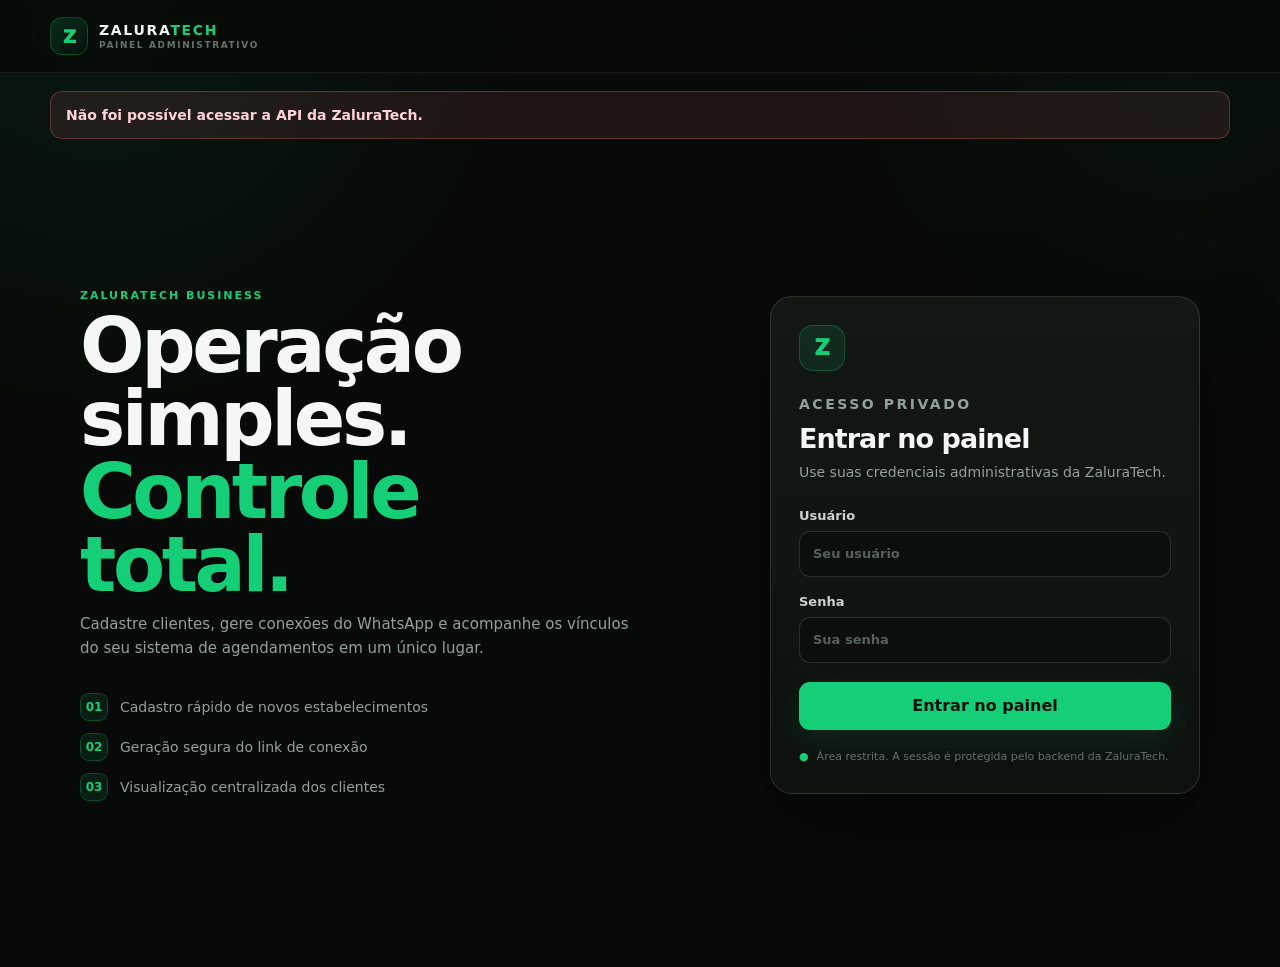
<file: docs/frontend/painel-zalura.html>
<!doctype html>
<html lang="pt-BR">
<head>
  <meta charset="utf-8">
  <meta name="viewport" content="width=device-width, initial-scale=1">
  <meta name="robots" content="noindex,nofollow">
  <meta name="theme-color" content="#070a08">
  <title>Painel Administrativo · ZaluraTech</title>
  <style>
    :root{--bg:#070a08;--surface:#0d120f;--surface2:#121915;--surface3:#17201b;--border:rgba(255,255,255,.075);--border2:rgba(255,255,255,.12);--text:#f4f7f5;--muted:#93a198;--muted2:#66736b;--green:#15ce78;--greenSoft:rgba(21,206,120,.10);--greenBorder:rgba(21,206,120,.25);--danger:#ff727e;--dangerSoft:rgba(255,114,126,.10);--warning:#f4c65d;--warningSoft:rgba(244,198,93,.10);--max:1180px;--radius:18px}
    *{box-sizing:border-box}html{color-scheme:dark;scroll-behavior:smooth}body{margin:0;min-height:100vh;color:var(--text);background:radial-gradient(circle at 8% 0%,rgba(21,206,120,.075),transparent 28%),radial-gradient(circle at 92% 4%,rgba(21,206,120,.04),transparent 24%),var(--bg);font-family:Inter,ui-sans-serif,system-ui,-apple-system,BlinkMacSystemFont,"Segoe UI",sans-serif;-webkit-font-smoothing:antialiased}button,input,select{font:inherit}button{border:0}[hidden]{display:none!important}
    .topbar{position:sticky;top:0;z-index:30;border-bottom:1px solid var(--border);background:rgba(7,10,8,.82);backdrop-filter:blur(18px)}.topbar-inner{width:min(var(--max),calc(100% - 40px));min-height:72px;margin:0 auto;display:flex;align-items:center;justify-content:space-between;gap:20px}.brand{display:inline-flex;align-items:center;gap:11px;color:var(--text);text-decoration:none;user-select:none}.brand-mark{width:38px;height:38px;border-radius:12px;display:grid;place-items:center;border:1px solid var(--greenBorder);background:linear-gradient(145deg,rgba(21,206,120,.18),rgba(21,206,120,.025));color:var(--green);font-weight:950;font-size:18px;letter-spacing:-1px}.brand-copy{display:flex;flex-direction:column;gap:4px;line-height:1}.brand-name{font-size:14px;font-weight:900;letter-spacing:.12em}.brand-name span{color:var(--green)}.brand-subtitle{color:var(--muted2);font-size:9px;font-weight:800;letter-spacing:.18em;text-transform:uppercase}.toolbar{display:flex;align-items:center;gap:10px}.user-pill{min-height:36px;padding:0 13px;display:inline-flex;align-items:center;gap:8px;border:1px solid var(--border);border-radius:999px;background:rgba(255,255,255,.025);color:var(--muted);font-size:13px;font-weight:750}.user-pill:before{content:"";width:7px;height:7px;border-radius:50%;background:var(--green);box-shadow:0 0 0 4px rgba(21,206,120,.10)}
    .btn{min-height:42px;padding:0 16px;border-radius:11px;display:inline-flex;align-items:center;justify-content:center;gap:8px;cursor:pointer;font-weight:850;transition:.18s ease}.btn-primary{background:var(--green);color:#031008;box-shadow:0 10px 30px rgba(21,206,120,.11)}.btn-primary:hover:not(:disabled){background:#1adc83;transform:translateY(-1px)}.btn-danger{border:1px solid rgba(255,114,126,.4);color:var(--danger);background:var(--dangerSoft)}.btn-secondary{border:1px solid var(--border2);color:var(--text);background:rgba(255,255,255,.035)}.btn-secondary:hover:not(:disabled){background:rgba(255,255,255,.06);border-color:rgba(255,255,255,.18)}.btn-danger{border:1px solid rgba(255,114,126,.38);color:#ffd5d9;background:var(--dangerSoft)}.btn-danger:hover:not(:disabled){background:rgba(255,114,126,.16);border-color:rgba(255,114,126,.55)}button:disabled{opacity:.5;cursor:wait}button:focus-visible,input:focus-visible,a:focus-visible{outline:2px solid var(--green);outline-offset:3px}
    .notice{width:min(var(--max),calc(100% - 40px));margin:18px auto 0;padding:13px 15px;min-height:48px;display:flex;align-items:center;border:1px solid var(--greenBorder);border-radius:12px;color:#c8f8df;background:var(--greenSoft);font-size:14px;font-weight:700}.notice.error{border-color:rgba(255,114,126,.28);background:var(--dangerSoft);color:#ffd3d7}
    .main{width:min(var(--max),calc(100% - 40px));margin:0 auto;padding:42px 0 72px}.eyebrow{margin:0 0 8px;color:var(--green);font-size:11px;font-weight:900;letter-spacing:.18em;text-transform:uppercase}h1,h2,h3,p{margin-top:0}h1{margin-bottom:10px;font-size:clamp(34px,4vw,52px);line-height:1.02;letter-spacing:-.045em}h2{margin-bottom:7px;font-size:20px;letter-spacing:-.02em}.lead{margin-bottom:0;color:var(--muted);font-size:15px;line-height:1.65}.page-head{margin-bottom:28px;display:flex;align-items:flex-end;justify-content:space-between;gap:28px}.page-actions{display:flex;gap:10px;flex-wrap:wrap}
    .stats{display:grid;grid-template-columns:repeat(3,minmax(0,1fr));gap:14px;margin-bottom:20px}.stat{min-height:116px;padding:20px;border:1px solid var(--border);border-radius:16px;background:linear-gradient(180deg,rgba(255,255,255,.025),transparent),var(--surface)}.stat-label{color:var(--muted);font-size:11px;font-weight:850;letter-spacing:.06em;text-transform:uppercase}.stat-value{margin-top:10px;font-size:31px;font-weight:950;letter-spacing:-.045em}.stat-value.green{color:var(--green)}.stat-value.warning{color:var(--warning)}
    .card{border:1px solid var(--border);border-radius:var(--radius);background:linear-gradient(180deg,rgba(255,255,255,.018),transparent 40%),var(--surface);box-shadow:0 16px 50px rgba(0,0,0,.11)}.card+.card{margin-top:18px}.card-head{padding:22px 24px;display:flex;align-items:center;justify-content:space-between;gap:16px;border-bottom:1px solid var(--border)}.card-head p{margin:3px 0 0;color:var(--muted);font-size:13px}.card-body{padding:24px}.link-card{margin-bottom:18px;border-color:var(--greenBorder);background:radial-gradient(circle at 100% 0%,rgba(21,206,120,.07),transparent 34%),var(--surface)}.link-row{display:grid;grid-template-columns:minmax(0,1fr) auto;gap:10px;margin-top:16px}
    label{display:block;color:#cbd4cf;font-size:13px;font-weight:750}input{width:100%;min-height:46px;margin-top:8px;padding:0 13px;border:1px solid var(--border2);border-radius:11px;background:#0a0f0c;color:var(--text);outline:none;transition:.18s ease}input::placeholder{color:#566159}input:focus{border-color:rgba(21,206,120,.58);box-shadow:0 0 0 4px rgba(21,206,120,.08);background:#0c120e}input[readonly]{color:#c9f4dc;background:rgba(21,206,120,.045);border-color:var(--greenBorder)}.form-grid{display:grid;grid-template-columns:repeat(2,minmax(0,1fr));gap:18px}.form-grid+.form-grid,.form-grid+label,label+.form-grid{margin-top:18px}.hint{display:block;margin:9px 0 0;color:var(--muted2);font-size:12px;line-height:1.55}.form-actions{margin-top:24px;display:flex;justify-content:flex-end;gap:10px}
    .table-wrap{overflow:auto}table{width:100%;min-width:830px;border-collapse:collapse;text-align:left}th,td{padding:17px 20px;border-bottom:1px solid var(--border);vertical-align:middle}th{color:var(--muted2);font-size:10px;font-weight:900;letter-spacing:.10em;text-transform:uppercase;white-space:nowrap}td{color:#d8dfdb;font-size:14px}tbody tr{transition:background .15s ease}tbody tr:hover{background:rgba(255,255,255,.018)}tbody tr:last-child td{border-bottom:0}.client-main{display:flex;align-items:center;gap:11px;min-width:190px}.client-avatar{width:34px;height:34px;flex:0 0 34px;display:grid;place-items:center;border-radius:10px;border:1px solid var(--border2);background:var(--surface3);color:var(--green);font-size:12px;font-weight:950}.client-name{color:var(--text);font-weight:820}.client-id{margin-top:3px;color:var(--muted2);font-size:11px;font-weight:700}.badge{display:inline-flex;align-items:center;gap:7px;min-height:29px;padding:0 10px;border-radius:999px;border:1px solid var(--border);font-size:11px;font-weight:850;white-space:nowrap}.badge:before{content:"";width:6px;height:6px;border-radius:50%}.badge-ok{color:#aff2cf;background:var(--greenSoft);border-color:var(--greenBorder)}.badge-ok:before{background:var(--green)}.badge-pending{color:#f5d98a;background:var(--warningSoft);border-color:rgba(244,198,93,.2)}.badge-pending:before{background:var(--warning)}.empty{padding:50px 24px;text-align:center;color:var(--muted)}.footer-note{padding:16px 20px;border-top:1px solid var(--border);color:var(--muted2);font-size:11px;line-height:1.55}
    .login-shell{min-height:calc(100vh - 72px);width:min(1120px,calc(100% - 40px));margin:0 auto;display:grid;grid-template-columns:1.08fr .92fr;gap:54px;align-items:center;padding:54px 0 70px}.login-copy{max-width:560px}.login-copy h1{font-size:clamp(45px,6vw,76px);line-height:.96;max-width:650px}.login-copy h1 span{color:var(--green)}.login-points{margin-top:32px;display:grid;gap:12px}.login-point{display:flex;align-items:center;gap:12px;color:var(--muted);font-size:14px}.login-point i{width:28px;height:28px;flex:0 0 28px;display:grid;place-items:center;border:1px solid var(--greenBorder);border-radius:9px;background:var(--greenSoft);color:var(--green);font-style:normal;font-size:12px;font-weight:900}.login-card{width:100%;max-width:430px;justify-self:end;padding:28px;border:1px solid var(--border2);border-radius:22px;background:linear-gradient(180deg,rgba(255,255,255,.025),transparent),var(--surface);box-shadow:0 30px 90px rgba(0,0,0,.28)}.login-card .brand-mini{width:46px;height:46px;margin-bottom:22px;display:grid;place-items:center;border-radius:14px;background:var(--greenSoft);border:1px solid var(--greenBorder);color:var(--green);font-weight:950;font-size:21px}.login-card h2{font-size:27px;letter-spacing:-.035em}.login-card>p{color:var(--muted);line-height:1.6;font-size:14px}.login-card form{margin-top:24px;display:grid;gap:17px}.login-card .btn{width:100%;margin-top:2px;min-height:48px}.security-note{margin:18px 0 0!important;color:var(--muted2)!important;font-size:11px!important;display:flex;gap:8px;align-items:flex-start}.security-note span{color:var(--green);font-weight:900}
    @media(max-width:900px){.login-shell{grid-template-columns:1fr;gap:32px;max-width:600px}.login-card{max-width:none;justify-self:stretch}.login-points{display:none}}@media(max-width:720px){.topbar-inner,.main,.notice{width:min(100% - 24px,var(--max))}.topbar-inner{min-height:64px}.brand-subtitle{display:none}.brand-mark{width:34px;height:34px}.user-pill{max-width:120px;overflow:hidden;text-overflow:ellipsis;white-space:nowrap}.main{padding-top:28px}.page-head{align-items:flex-start;flex-direction:column;gap:18px}.page-actions,.page-actions .btn{width:100%}.stats{grid-template-columns:1fr}.stat{min-height:96px}.card-head{align-items:flex-start;flex-direction:column}.form-grid{grid-template-columns:1fr;gap:16px}.form-grid+.form-grid,.form-grid+label,label+.form-grid{margin-top:16px}.form-actions{flex-direction:column-reverse}.form-actions .btn{width:100%}.link-row{grid-template-columns:1fr}.link-row .btn{width:100%}.login-shell{width:min(100% - 24px,600px);min-height:calc(100vh - 64px);padding:36px 0 50px}.login-copy h1{font-size:clamp(40px,13vw,58px)}.login-card{padding:22px}h1{font-size:36px}}@media(max-width:520px){.brand-copy{display:none}.toolbar{gap:7px}.user-pill{max-width:100px;padding:0 10px}#logout{padding:0 12px}.card-body{padding:18px}.card-head{padding:18px}}
  
    .config-days{display:grid;gap:12px}.config-day{padding:16px;border:1px solid var(--border2);border-radius:12px;background:var(--surface2)}.day-head{display:flex;align-items:center;justify-content:space-between;gap:12px}.toggle{display:flex;align-items:center;gap:10px}.toggle input{width:20px;min-height:20px;margin:0;accent-color:var(--green)}.period-row{display:flex;align-items:end;gap:10px;margin-top:12px}.period-row label{flex:1}.period-row .btn{flex:0 0 auto}.config-section{margin-top:28px;padding-top:24px;border-top:1px solid var(--border)}.config-section h3{margin-bottom:8px}.config-actions{display:flex;gap:8px;flex-wrap:wrap;margin:16px 0}.config-status{color:var(--warning);font-size:13px}.map-link{color:var(--green);display:inline-block;margin-top:14px}.service-note{padding:14px 15px;border:1px solid var(--border);border-radius:12px;background:rgba(255,255,255,.02);color:var(--muted);font-size:13px;line-height:1.6}.danger-zone{border-top-color:rgba(255,114,126,.2)}.danger-zone h3{color:#ffd5d9}.block-item{display:flex;align-items:center;justify-content:space-between;gap:12px;padding:12px 0;border-bottom:1px solid var(--border)}.row-actions{display:flex;gap:8px}.config-error{color:var(--danger);line-height:1.5}.config-note{color:var(--muted);font-size:13px;line-height:1.6}.config-day .btn{min-height:36px;font-size:12px}@media(max-width:520px){.period-row{flex-wrap:wrap}.period-row label{min-width:95px}.day-head{align-items:flex-start;flex-wrap:wrap}}
    select{width:100%;min-height:46px;margin-top:8px;padding:0 12px;border:1px solid var(--border2);border-radius:11px;background:#0a0f0c;color:var(--text)}
    fieldset{min-width:0;border:0;margin:0;padding:0}.day-controls{margin-top:14px}.day-mode{max-width:320px}.break-fields{border-left:3px solid var(--green);padding-left:16px;margin-top:16px}.service-item{display:flex;justify-content:space-between;gap:16px;align-items:center;padding:16px 0;border-bottom:1px solid var(--border)}.service-item p{margin:6px 0 0;color:var(--muted);font-size:13px}.service-item .config-actions{margin:0}.service-item strong{overflow-wrap:anywhere}.section-feedback{color:var(--green);line-height:1.5}.editor{margin-top:18px;padding:20px;border:1px solid var(--greenBorder);border-radius:12px;background:var(--surface2)}.editor h4{margin:0 0 16px}.editor .toggle{margin-top:18px}.day-summary{color:var(--green);font-size:12px;margin:14px 0 0}.section-nav{display:flex;gap:10px;flex-wrap:wrap;margin:0 0 22px}.section-nav a{color:var(--green);font-size:13px;text-decoration:none;padding:8px 12px;border:1px solid var(--greenBorder);border-radius:9px}[id$="-section"]{scroll-margin-top:90px}@media(max-width:720px){.service-item{align-items:flex-start;flex-direction:column}.service-item .btn{min-height:40px}.editor{padding:14px}}
  </style>
</head>
<body>
  <div class="topbar">
    <div class="topbar-inner">
      <a class="brand" href="/painel/" aria-label="ZaluraTech">
        <span class="brand-mark">Z</span>
        <span class="brand-copy"><span class="brand-name">ZALURA<span>TECH</span></span><span class="brand-subtitle">Painel administrativo</span></span>
      </a>
      <div class="toolbar">
        <span id="user-wrap" class="user-pill" hidden><span id="user"></span></span>
        <button id="logout" class="btn btn-secondary" type="button" hidden>Sair</button>
      </div>
    </div>
  </div>

  <p id="notice" class="notice" role="status" aria-live="polite" hidden></p>

  <section id="login-view" class="login-shell" hidden>
    <div class="login-copy">
      <p class="eyebrow">ZALURATECH BUSINESS</p>
      <h1>Operação simples.<br><span>Controle total.</span></h1>
      <p class="lead">Cadastre clientes, gere conexões do WhatsApp e acompanhe os vínculos do seu sistema de agendamentos em um único lugar.</p>
      <div class="login-points" aria-hidden="true">
        <div class="login-point"><i>01</i> Cadastro rápido de novos estabelecimentos</div>
        <div class="login-point"><i>02</i> Geração segura do link de conexão</div>
        <div class="login-point"><i>03</i> Visualização centralizada dos clientes</div>
      </div>
    </div>

    <div class="login-card">
      <div class="brand-mini">Z</div>
      <p class="eyebrow">ACESSO PRIVADO</p>
      <h2>Entrar no painel</h2>
      <p>Use suas credenciais administrativas da ZaluraTech.</p>
      <form id="login-form">
        <label>Usuário<input name="username" autocomplete="username" placeholder="Seu usuário" required></label>
        <label>Senha<input name="password" type="password" autocomplete="current-password" placeholder="Sua senha" required></label>
        <button class="btn btn-primary" type="submit">Entrar no painel</button>
      </form>
      <p class="security-note"><span>●</span>Área restrita. A sessão é protegida pelo backend da ZaluraTech.</p>
    </div>
  </section>

  <main id="panel" class="main" hidden>
    <div class="page-head">
      <div><p class="eyebrow">PAINEL ADMINISTRATIVO</p><h1>Clientes</h1><p class="lead">Gerencie profissionais, serviços, horários e intervalos em um só lugar.</p></div>
      <div class="page-actions">
        <button id="refresh" class="btn btn-secondary" type="button">Atualizar</button>
        <button id="new" class="btn btn-primary" type="button">+ Cadastrar profissional</button>
      </div>
    </div>

    <section class="stats" aria-label="Resumo">
      <div class="stat"><div class="stat-label">Clientes cadastrados</div><div id="stat-total" class="stat-value">0</div></div>
      <div class="stat"><div class="stat-label">WhatsApp vinculado</div><div id="stat-linked" class="stat-value green">0</div></div>
      <div class="stat"><div class="stat-label">Aguardando vínculo</div><div id="stat-pending" class="stat-value warning">0</div></div>
    </section>

    <section id="link-box" class="card link-card" hidden>
      <div class="card-head"><div><p class="eyebrow">CONEXÃO WHATSAPP</p><h2 id="link-title">Link de conexão</h2><p>Envie ao responsável. O link é válido por 30 minutos e para uma única conexão.</p></div></div>
      <div class="card-body">
        <label for="link-value">Link gerado</label>
        <div class="link-row"><input id="link-value" aria-label="Link de conexão" readonly><button id="copy" class="btn btn-primary" type="button">Copiar link</button></div>
        <p id="copy-status" class="hint" role="status"></p>
      </div>
    </section>

    <section id="new-box" class="card" hidden>
      <div class="card-head"><div><p class="eyebrow">NOVO CLIENTE</p><h2>Cadastrar profissional</h2><p>Cadastre os dados básicos. Depois, use Configurar para definir a agenda semanal.</p></div></div>
      <div class="card-body">
        <form id="create-form">
          <label>Segmento<input name="segmento" maxlength="80" placeholder="Ex.: Estética, consultoria, barbearia"></label>
          <label>Nome do profissional ou estabelecimento<input name="nome" maxlength="120" placeholder="Ex.: Estética Central" required></label>
          <div class="form-grid">
            <label>WhatsApp do administrador<input name="numeroWhatsAppAdministrador" type="tel" inputmode="numeric" pattern="[1-9][0-9]{7,14}" placeholder="5588999999999" required><span class="hint">País + DDD + número, somente dígitos.</span></label>
            <label>WhatsApp para notificações<input name="numeroWhatsAppNotificacao" type="tel" inputmode="numeric" pattern="[1-9][0-9]{7,14}" placeholder="5588999999999" required><span class="hint">Pode ser o mesmo número do administrador.</span></label>
          </div>
          <div class="form-grid">
            <label>Início geral de referência<input name="inicioExpediente" type="time" required></label>
            <label>Fim geral de referência<input name="fimExpediente" type="time" required></label>
          </div>
          <label>Endereço<input name="endereco" maxlength="255" placeholder="Ex.: Russas - CE"><span class="hint">Opcional. O endereço não define automaticamente latitude e longitude.</span></label>
          <div class="form-actions"><button id="cancel" class="btn btn-secondary" type="button">Cancelar</button><button class="btn btn-primary" type="submit">Cadastrar profissional</button></div>
        </form>
      </div>
    </section>


    <section id="config-box" class="card" hidden aria-labelledby="config-title">
      <div class="card-head"><div><p class="eyebrow">CONFIGURAÇÃO COMPLETA</p><h2 id="config-title">Configurar profissional</h2><p>Dados, serviços, expediente, intervalos e localização de cada profissional.</p></div><button id="config-close" type="button" class="btn btn-secondary">Fechar</button></div>
      <div class="card-body">
        <p id="config-loading" role="status">Carregando configurações…</p>
        <p id="config-error" class="config-error" role="alert" hidden></p>
        <nav id="config-nav" class="section-nav" aria-label="Configuração" hidden><a href="#profile-section">Dados</a><a href="#schedule-section">Horários e intervalo</a><a href="#services-section">Cortes e serviços</a><a href="#blocks-section">Folgas</a></nav>
        <section id="profile-section" hidden>
          <h3>Dados do profissional</h3>
          <form id="profile-form">
            <fieldset id="profile-fields">
              <label>Segmento<input name="segmento" maxlength="80" placeholder="Ex.: Estética, consultoria, barbearia"></label>
          <label>Nome do profissional ou estabelecimento<input name="nome" maxlength="120" required></label>
              <div class="form-grid">
                <label>WhatsApp do administrador<input name="numeroWhatsAppAdministrador" type="tel" pattern="[1-9][0-9]{7,14}" inputmode="numeric" required><span class="hint">País + DDD + número. Este número terá acesso administrativo pelo WhatsApp.</span></label>
                <label>WhatsApp para notificações<input name="numeroWhatsAppNotificacao" type="tel" pattern="[1-9][0-9]{7,14}" inputmode="numeric" required></label>
              </div>
              <p id="profile-status" class="section-feedback" role="status"></p>
              <div class="form-actions"><button class="btn btn-primary" type="submit">Salvar dados</button></div>
            </fieldset>
          </form>
        </section>
        <form id="config-form" class="config-section" hidden>
          <fieldset id="config-fields" style="border:0;padding:0;margin:0;min-width:0">
            <h3 id="schedule-section">Expediente semanal</h3>
            <p class="config-note">Escolha os dias abertos, a entrada e a saída. Em cada dia, selecione sem intervalo ou com intervalo e informe a pausa do almoço. Para mais pausas, use múltiplos períodos. Os horários seguem o fuso da operação.</p>
            <div class="config-actions"><button id="close-week" class="btn btn-secondary" type="button">Fechar todos os dias</button><button id="copy-week" class="btn btn-secondary" type="button">Copiar segunda para terça a sexta</button></div>
            <div id="config-days" class="config-days"></div>
            <div class="config-section">
              <h3>Local de atendimento</h3>
              <label>Endereço completo<input id="config-address" maxlength="255" placeholder="Rua, número, bairro, cidade e estado"></label>
              <div class="form-grid">
                <label>Latitude<input id="config-lat" type="number" min="-90" max="90" step="any" placeholder="Ex.: -4.94"></label>
                <label>Longitude<input id="config-lng" type="number" min="-180" max="180" step="any" placeholder="Ex.: -37.97"></label>
              </div>
              <p class="hint">Use as coordenadas do estabelecimento. No Google Maps, clique com o botão direito no ponto e copie latitude e longitude. Preencher somente o endereço não gera coordenadas.</p>
              <div class="config-actions"><button id="use-location" class="btn btn-secondary" type="button">Usar minha localização atual</button><button id="preview-map" class="btn btn-secondary" type="button">Conferir no mapa</button></div>
              <p class="hint">Use a localização atual somente se estiver na barbearia.</p>
              <a id="map-link" class="map-link" target="_blank" rel="noopener noreferrer" hidden>Abrir ponto no Google Maps ↗</a>
            </div>
            <p class="config-note">Mudanças de expediente valem para novos horários disponíveis. Agendamentos já confirmados continuam registrados.</p>
            <p id="config-status" class="config-status" role="status"></p>
            <div class="form-actions"><button class="btn btn-primary" id="config-save" type="submit">Salvar horários e localização</button></div>
          </fieldset>
        </form>
        <section id="services-section" class="config-section" hidden>
          <h3>Cortes e serviços</h3>
          <p class="config-note">Cadastre cortes, barba e combos. Preço e duração são usados pelo bot nos próximos agendamentos. Desativar retira o serviço das opções sem apagar reservas existentes.</p>
          <p id="services-status" class="section-feedback" role="status"></p>
          <div class="config-actions"><button id="service-new" class="btn btn-secondary" type="button">+ Adicionar serviço</button><button id="service-refresh" class="btn btn-secondary" type="button">Atualizar serviços</button></div>
          <div id="services-list"></div>
          <form id="service-form" class="editor" hidden>
            <fieldset id="service-fields">
              <h4 id="service-title">Adicionar serviço</h4>
              <label>Nome do corte ou serviço<input name="nome" maxlength="100" placeholder="Ex.: Corte degradê" required></label>
              <div class="form-grid">
                <label>Preço (R$)<input name="preco" type="number" min="0" max="9999999999.99" step="0.01" placeholder="35,00" required></label>
                <label>Duração (minutos)<input name="duracaoMinutos" type="number" min="1" max="1439" step="1" placeholder="30" required></label>
              </div>
              <label class="toggle"><input name="ativo" type="checkbox" checked>Disponível para novos agendamentos</label>
              <div class="form-actions"><button id="service-cancel" class="btn btn-secondary" type="button">Cancelar</button><button class="btn btn-primary" type="submit">Salvar serviço</button></div>
            </fieldset>
          </form>
        </section>
        <section id="blocks-section" class="config-section" hidden>
          <h3>Folgas e datas bloqueadas</h3>
          <p class="config-note">Bloqueie o dia inteiro para feriados, férias ou imprevistos. Antes de confirmar, confira os clientes afetados. As reservas futuras do dia serão canceladas e os avisos entrarão na fila de envio.</p>
          <div id="blocks-list"></div>
          <form id="block-form"><fieldset id="block-fields">
            <div class="form-grid"><label>Data<input name="data" type="date" required></label><label>Mensagem aos clientes (opcional)<input name="motivo" maxlength="255" placeholder="Ex.: Não atenderei neste dia por um imprevisto."></label></div>
            <p id="block-status" class="section-feedback" role="status"></p><div class="form-actions"><button id="block-cancel" class="btn btn-secondary" type="button" hidden>Cancelar edição</button><button id="block-save" class="btn btn-secondary" type="submit">Bloquear data</button></div></fieldset>
          </form>
        </section>
        <section id="remove-section" class="config-section danger-zone" hidden>
          <h3>Remover profissional</h3>
          <p class="config-note">Exclua somente cadastros sem histórico de agendamentos. A remoção exige digitar o nome exato e não desconecta o número na Meta.</p>
          <div class="config-actions"><button id="remove-barber" class="btn btn-danger" type="button">Remover este profissional</button></div>
        </section>
      </div>
    </section>

    <section class="card">
      <div class="card-head"><div><p class="eyebrow">OPERAÇÕES</p><h2 id="count">Clientes cadastrados</h2><p>Visualize o status e gere um novo link de conexão quando necessário.</p></div></div>
      <p id="empty" class="empty" hidden>Nenhum profissional cadastrado ainda.</p>
      <div id="table-wrap" class="table-wrap">
        <table>
          <thead><tr><th>Cliente</th><th>Administrador</th><th>Expediente</th><th>WhatsApp</th><th>Ação</th></tr></thead>
          <tbody id="rows"></tbody>
        </table>
      </div>
      <div class="footer-note">“Vínculo registrado” indica que a conexão foi salva no sistema. Para validar a operação completa, faça um agendamento de teste no WhatsApp.</div>
    </section>
    <section id="att-box" class="card" hidden>
      <h2 id="att-title">Atendimento humano</h2>
      <p>O robô volta automaticamente 1 hora após o pedido, mesmo que o atendimento tenha sido assumido. Você também pode encerrá-lo antes. Atualização a cada 10 segundos.</p>
      <div class="row-actions"><button id="att-refresh" class="btn btn-secondary" type="button">Atualizar</button><button id="att-close" class="btn btn-secondary" type="button">Fechar</button></div>
      <p id="att-status" role="status"></p><div id="att-list"></div>
      <section id="att-chat" hidden>
        <h3 id="att-chat-title"></h3><p>Últimas 100 mensagens, desde a solicitação de atendimento.</p><div id="att-messages" style="max-height:380px;overflow:auto;white-space:pre-wrap"></div>
        <form id="att-form"><label for="att-text">Sua resposta</label><textarea id="att-text" maxlength="4096" required rows="3" style="width:100%"></textarea><button id="att-send" class="btn btn-primary" type="submit">Enviar resposta</button></form>
      </section>
      <h3>Notificações de cancelamento</h3><p>“Aceita pela API” ainda não confirma entrega. Antes de reenviar uma falha, confira se a mensagem chegou ao destinatário.</p><div id="att-notifications"></div>
    </section>
  </main>

<script>
'use strict';
const API='https://api.zaluratech.com.br';
const $=id=>document.getElementById(id);
let csrf=null;
let configId=null, configBarber=null, configDirty=false, configGeneration=0, configSaving=false;
let profileDirty=false,serviceDirty=false,blockDirty=false,blockOriginal=null,serviceId=null, mutationPending=false;

let attBarber=null,attId=null,attTimer=null,attGeneration=0,attLoading=false,attSending=false;
function closeAtendimento(){attGeneration++;attBarber=null;attId=null;clearInterval(attTimer);attTimer=null;$('att-box').hidden=true;$('att-chat').hidden=true;$('att-list').replaceChildren();$('att-messages').replaceChildren();$('att-notifications').replaceChildren();$('att-text').value=''}
function attPath(){return '/api/admin/barbeiros/'+attBarber.id+'/atendimentos'}
function attButton(parent,label,task){const b=document.createElement('button');b.type='button';b.className='btn btn-secondary';b.textContent=label;b.onclick=()=>busy(b,task);parent.append(b)}
async function openAtendimento(b){if(attSending)return;closeAtendimento();attBarber=b;$('att-box').hidden=false;$('att-title').textContent='Atendimentos · '+b.nome;await refreshAtendimento();attTimer=setInterval(()=>{if(attBarber&&!document.hidden)refreshAtendimento()},10000);$('att-box').scrollIntoView({behavior:'smooth'})}
async function refreshAtendimento(){
  if(!attBarber||attLoading)return;attLoading=true;const generation=attGeneration,path=attPath();
  try{
    const [items,notifications]=await Promise.all([request(path),request(path+'/notificacoes')]);if(generation!==attGeneration)return;
    $('att-list').replaceChildren();$('att-status').textContent=items.length?'Até 100 conversas recentes.':'Nenhuma solicitação de atendimento.';
    for(const a of items){
      const row=document.createElement('div');row.className='config-section';const title=document.createElement('p');title.textContent=(a.nome||'Cliente')+' · '+formatPhone(a.numero)+' · '+({AGUARDANDO:'Aguardando atendente',EM_ATENDIMENTO:'Em atendimento',AUTOMATICO:'Automático'}[a.estado]||a.estado)+(a.responsavel?' · '+a.responsavel:'');row.append(title);
      if(a.erroAviso){const error=document.createElement('p');error.textContent=a.erroAviso;row.append(error)}
      attButton(row,'Abrir conversa',async()=>{if(attSending)return;if(attId!==a.id&&$('att-text').value&&!window.confirm('Descartar a resposta não enviada?'))return;attId=a.id;$('att-text').value='';$('att-chat-title').textContent=(a.nome||'Cliente')+' · '+formatPhone(a.numero);$('att-chat').hidden=false;await refreshChat(path,generation)});
      if(a.estado==='AGUARDANDO'&&a.aviso==='FALHA')attButton(row,'Reenviar aviso de atendimento',async()=>{if(!window.confirm('Confirma que corrigiu o template ou a conexão e deseja reenviar o aviso?'))return;await request(path+'/'+a.id+'/reenviar-aviso',{method:'POST'});await refreshAtendimento()});
      if(a.estado!=='AUTOMATICO'){
        if(a.estado==='AGUARDANDO')attButton(row,'Assumir atendimento',async()=>{await request(path+'/'+a.id+'/assumir',{method:'POST'});await refreshAtendimento()});
        attButton(row,a.estado==='AGUARDANDO'?'Retomar robô':'Finalizar atendimento',async()=>{if(!window.confirm('Encerrar este atendimento e liberar o robô para este cliente?'))return;await request(path+'/'+a.id+'/finalizar',{method:'POST'});await refreshAtendimento()});
      }
      $('att-list').append(row);
    }
    const selected=items.find(a=>a.id===attId);$('att-send').disabled=attSending||!selected||selected.estado!=='EM_ATENDIMENTO'||!selected.podeResponder;
    if(selected&&!selected.podeResponder)$('att-status').textContent='A janela de resposta desta conversa encerrou. Aguarde uma nova mensagem do cliente.';
    $('att-notifications').replaceChildren();
    for(const n of notifications){const row=document.createElement('div');row.className='config-section';const text=document.createElement('p');text.textContent='#'+n.id+' · '+n.tipo+' · '+n.estado+' · Tentativas: '+n.tentativas+(n.erro?' · '+n.erro:'');row.append(text);
      if(n.estado==='FALHA')attButton(row,'Reenviar aviso',async()=>{if(!window.confirm('Confirma que corrigiu a causa da falha e deseja tentar enviar novamente?'))return;await request(path+'/notificacoes/'+n.id+'/reenviar',{method:'POST'});await refreshAtendimento()});$('att-notifications').append(row)}
    if(attId)await refreshChat(path,generation);
  }catch(e){if(generation===attGeneration)$('att-status').textContent=e.message}finally{attLoading=false}
}
async function refreshChat(path,generation){const selected=attId;const messages=await request(path+'/'+selected+'/mensagens');if(generation!==attGeneration||selected!==attId)return;$('att-messages').replaceChildren();for(const m of messages){const p=document.createElement('p');p.textContent=m.autor+' · '+m.criadaEm.replace('T',' ')+'\n'+m.texto;$('att-messages').append(p)}}
$('att-refresh').onclick=()=>refreshAtendimento();$('att-close').onclick=()=>{if(!attSending)closeAtendimento()};
$('att-form').onsubmit=async e=>{e.preventDefault();if(attSending||!attBarber||!attId)return;const path=attPath(),id=attId,generation=attGeneration,texto=$('att-text').value.trim();if(!texto)return;attSending=true;$('att-send').disabled=true;try{await request(path+'/'+id+'/responder',jsonPost({texto}));if(generation===attGeneration&&id===attId)$('att-text').value='';}catch(error){notice(error.message,true)}finally{attSending=false;await refreshAtendimento()}};

function notice(message,error=false){$('notice').textContent=message;$('notice').hidden=!message;$('notice').classList.toggle('error',error)}
function updateStats(data){const linked=data.filter(x=>x.vinculoRegistrado).length;$('stat-total').textContent=data.length;$('stat-linked').textContent=linked;$('stat-pending').textContent=data.length-linked}
function loggedOut(){closeAtendimento();blockDirty=false;blockOriginal=null;profileDirty=false;serviceDirty=false;serviceId=null;mutationPending=false;$('service-form').reset();$('services-list').replaceChildren();configGeneration++;configId=null;configBarber=null;configDirty=false;configSaving=false;$('config-form').reset();$('config-days').replaceChildren();$('blocks-list').replaceChildren();$('remove-section').hidden=true;$('config-box').hidden=true;$('login-view').hidden=false;$('panel').hidden=true;$('logout').hidden=true;$('user-wrap').hidden=true;$('user').textContent='';$('rows').replaceChildren();$('link-value').value='';$('link-box').hidden=true;$('new-box').hidden=true;updateStats([])}

async function request(path,options={}){
  const headers={...options.headers};
  if(options.method&&options.method!=='GET'&&csrf)headers[csrf.headerName]=csrf.token;
  let response;
  try{response=await fetch(API+path,{...options,headers,credentials:'include',cache:'no-store'})}
  catch{throw new Error('Não foi possível acessar a API da ZaluraTech.')}
  if(!response.ok){
    if(response.status===401){loggedOut();throw new Error(path.endsWith('/login')?'Usuário ou senha inválidos.':'Entre novamente para acessar o painel.')}
    if(response.status===403){csrf=null;loggedOut();throw new Error('Sessão inválida ou acesso negado. Entre novamente.')}
    let body={};try{body=await response.json()}catch{}
    throw new Error(body.erro||body.detail||body.message||'Não foi possível concluir a operação ('+response.status+').')
  }
  return response.status===204?null:response.json()
}

async function getCsrf(){csrf=await request('/api/admin/csrf')}
async function busy(button,fn){if(button)button.disabled=true;try{await fn()}catch(e){notice(e.message,true)}finally{if(button)button.disabled=false}}
function formatPhone(value){if(!value)return'Não informado';const d=String(value).replace(/\D/g,'');if(d.length===13)return'+'+d.slice(0,2)+' ('+d.slice(2,4)+') '+d.slice(4,9)+'-'+d.slice(9);return'+'+d}
function formatTime(value){return value?String(value).slice(0,5):'—'}
function initials(name){const p=String(name||'').trim().split(/\s+/).filter(Boolean);return p.length?p.slice(0,2).map(x=>x[0]).join('').toUpperCase():'Z'}
function cell(row){const td=document.createElement('td');row.append(td);return td}

async function list(){
  const data=await request('/api/admin/barbeiros');
  $('rows').replaceChildren();
  $('count').textContent='Clientes cadastrados ('+data.length+')';
  $('empty').hidden=data.length>0;
  $('table-wrap').hidden=data.length===0;
  updateStats(data);

  for(const b of data){
    const row=document.createElement('tr');
    const c1=cell(row),wrap=document.createElement('div'),avatar=document.createElement('span'),text=document.createElement('div'),name=document.createElement('div'),id=document.createElement('div');
    wrap.className='client-main';avatar.className='client-avatar';avatar.textContent=initials(b.nome);name.className='client-name';name.textContent=b.nome||'Sem nome';id.className='client-id';id.textContent=(b.segmento||'Serviços')+' · ID #'+b.id;text.append(name,id);wrap.append(avatar,text);c1.append(wrap);
    cell(row).textContent=formatPhone(b.numeroWhatsAppAdministrador);
    cell(row).textContent='Ver em Configurar';
    const status=cell(row),badge=document.createElement('span');badge.className=b.vinculoRegistrado?'badge badge-ok':'badge badge-pending';badge.textContent=b.vinculoRegistrado?'Vínculo registrado':'Pendente';status.append(badge);
    const action=cell(row),btn=document.createElement('button');btn.className='btn btn-secondary';btn.type='button';btn.textContent='Gerar link';
    btn.addEventListener('click',()=>busy(btn,async()=>{const r=await request('/api/admin/barbeiros/'+b.id+'/link',{method:'POST'});$('link-title').textContent='Conexão de '+b.nome;$('link-value').value=r.link;$('copy-status').textContent='';$('link-box').hidden=false;$('link-box').scrollIntoView({behavior:'smooth',block:'center'})}));
    const configBtn=document.createElement('button');configBtn.type='button';configBtn.className='btn btn-secondary';configBtn.textContent='Configurar';configBtn.addEventListener('click',()=>openConfig(b));const actions=document.createElement('div');actions.className='row-actions';const removeBtn=document.createElement('button');removeBtn.type='button';removeBtn.className='btn btn-danger';removeBtn.textContent='Excluir';removeBtn.addEventListener('click',()=>removeBarber(b,removeBtn));const attBtn=document.createElement('button');attBtn.type='button';attBtn.className='btn btn-secondary';attBtn.textContent='Atendimentos';attBtn.addEventListener('click',()=>openAtendimento(b));actions.append(configBtn,btn,attBtn,removeBtn);action.append(actions);$('rows').append(row)
  }
}

async function showPanel(){const s=await request('/api/admin/session');$('user').textContent=s.username;$('user-wrap').hidden=false;$('login-view').hidden=true;$('panel').hidden=false;$('logout').hidden=false;await list()}

$('login-form').addEventListener('submit',e=>{e.preventDefault();busy(e.submitter,async()=>{await getCsrf();await request('/api/admin/login',{method:'POST',headers:{'Content-Type':'application/x-www-form-urlencoded'},body:new URLSearchParams(new FormData(e.target))});e.target.reset();await getCsrf();notice('');await showPanel()})});
$('logout').addEventListener('click',e=>busy(e.currentTarget,async()=>{if(mutationPending||configSaving||!confirmDiscard())return;await request('/api/admin/logout',{method:'POST'});csrf=null;$('create-form').reset();loggedOut();notice('Sessão encerrada.')}));
$('new').addEventListener('click',()=>{$('new-box').hidden=false;$('new-box').scrollIntoView({behavior:'smooth',block:'start'});setTimeout(()=>$('create-form').elements.nome.focus(),300)});
$('cancel').addEventListener('click',()=>{$('create-form').reset();$('new-box').hidden=true});
$('refresh').addEventListener('click',e=>busy(e.currentTarget,async()=>{await list();notice('Lista atualizada.')}));
$('create-form').addEventListener('submit',e=>{
  e.preventDefault();if(mutationPending||configSaving)return;
  busy(e.submitter,async()=>{
    const data=Object.fromEntries(new FormData(e.target));
    if(data.fimExpediente<=data.inicioExpediente)throw new Error('O fim do expediente deve ser depois do início.');
    if(!confirmDiscard())return;
    let created;mutationPending=true;
    try{
      created=await request('/api/admin/barbeiros',jsonPost(data));e.target.reset();$('new-box').hidden=true;
      configDirty=false;profileDirty=false;serviceDirty=false;blockDirty=false;
      notice('Profissional cadastrado. Defina a semana e adicione os serviços abaixo para liberar horários no bot.');await list();
    }finally{mutationPending=false}
    await openConfig(created);
  });
});
$('copy').addEventListener('click',async()=>{const v=$('link-value').value;if(!v)return;try{await navigator.clipboard.writeText(v);$('copy-status').textContent='Link copiado para a área de transferência.'}catch{$('link-value').select();$('copy-status').textContent='Selecione o link acima e copie manualmente.'}});



async function removeBarber(b,button){
  if(configSaving||mutationPending)return;
  if(!confirmDiscard())return;
  const answer=window.prompt('Excluir '+b.nome+' do sistema Zalura? Os serviços, horários e links pendentes desse cadastro serão removidos. A conta na Meta não será excluída. Cadastros com histórico de agendamentos são preservados.\n\nDigite o nome exato para confirmar: '+b.nome);
  if(answer===null)return;
  if(answer!==b.nome){notice('Nome diferente. Nenhum profissional foi excluído.',true);return}
  mutationPending=true;
  try{await busy(button,async()=>{
    await request('/api/admin/barbeiros/'+b.id+'/remover',{method:'POST',headers:{'Content-Type':'application/json'},body:JSON.stringify({nomeConfirmacao:answer})});
    if(configId===b.id){configGeneration++;configDirty=false;profileDirty=false;serviceDirty=false;blockDirty=false;configId=null;configBarber=null;$('config-box').hidden=true}
    $('link-value').value='';$('link-box').hidden=true;
    notice('Profissional excluído do sistema. A conta do WhatsApp na Meta não foi alterada.');await list();
  })}finally{mutationPending=false}
}

const weekdays=[['MONDAY','Segunda-feira'],['TUESDAY','Terça-feira'],['WEDNESDAY','Quarta-feira'],['THURSDAY','Quinta-feira'],['FRIDAY','Sexta-feira'],['SATURDAY','Sábado'],['SUNDAY','Domingo']];
function configError(message=''){$('config-error').textContent=message;$('config-error').hidden=!message}
function markDirty(){configDirty=true;$('config-status').textContent='Alterações ainda não salvas.'}
function confirmDiscard(){return !(configDirty||profileDirty||serviceDirty||blockDirty)||window.confirm('Descartar as alterações ainda não salvas neste profissional?')}
function addPeriod(container,value={inicio:'',fim:''}){
  const row=document.createElement('div');row.className='period-row';
  for(const [key,label] of [['inicio','Das'],['fim','Até']]){
    const l=document.createElement('label');l.textContent=label;const input=document.createElement('input');input.type='time';input.step='60';input.required=true;input.dataset.field=key;input.value=value[key]?value[key].slice(0,5):'';l.append(input);row.append(l);
  }
  const remove=document.createElement('button');remove.type='button';remove.className='btn btn-secondary';remove.textContent='Remover';remove.addEventListener('click',()=>{row.remove();markDirty()});row.append(remove);container.append(row);
}
function timeField(parent, label, key, value=''){
  const l=document.createElement('label');l.textContent=label;
  const i=document.createElement('input');i.type='time';i.step='60';i.required=true;i.dataset.field=key;i.value=(value||'').slice(0,5);l.append(i);parent.append(l);return i;
}
function renderWeek(week){
  $('config-days').replaceChildren();
  for(const [key,title] of weekdays){
    const d=week.find(x=>x.diaSemana===key)||{aberto:false,periodos:[]};
    const values=[...(d.periodos||[])].sort((a,b)=>a.inicio.localeCompare(b.inicio));
    const card=document.createElement('div');card.className='config-day';card.dataset.day=key;
    const head=document.createElement('div');head.className='day-head';
    const label=document.createElement('label');label.className='toggle';const toggle=document.createElement('input');toggle.type='checkbox';toggle.checked=d.aberto;toggle.dataset.open='true';label.append(toggle,document.createTextNode(title));head.append(label);
    const controls=document.createElement('div');controls.className='day-controls';
    const modeLabel=document.createElement('label');modeLabel.className='day-mode';modeLabel.textContent='Intervalo';
    const mode=document.createElement('select');mode.dataset.mode='true';
    for(const [v,t] of [['none','Sem intervalo'],['break','Com intervalo (ex.: almoço)'],['custom','Múltiplos períodos / pausas']]){const o=document.createElement('option');o.value=v;o.textContent=t;mode.append(o)}
    mode.value=values.length>2?'custom':values.length===2?(values[0].fim<values[1].inicio?'break':'custom'):'none';modeLabel.append(mode);controls.append(modeLabel);
    const hours=document.createElement('div');hours.className='form-grid';
    const start=timeField(hours,'Entrada','start',values[0]?.inicio||configBarber?.inicioExpediente||''),end=timeField(hours,'Saída','end',values.at(-1)?.fim||configBarber?.fimExpediente||'');controls.append(hours);
    const pause=document.createElement('div');pause.className='form-grid break-fields';
    const pauseStart=timeField(pause,'Início do intervalo','break-start',values.length===2?values[0].fim:''),pauseEnd=timeField(pause,'Fim do intervalo','break-end',values.length===2?values[1].inicio:'');controls.append(pause);
    const advanced=document.createElement('div');advanced.className='advanced-periods';const periods=document.createElement('div');periods.className='periods';
    for(const p of values)addPeriod(periods,p);
    const add=document.createElement('button');add.type='button';add.className='btn btn-secondary';add.textContent='+ Período de atendimento';advanced.append(periods,add);controls.append(advanced);
    const summary=document.createElement('p');summary.className='day-summary';controls.append(summary);
    const closed=document.createElement('p');closed.className='hint';closed.textContent='Fechado — sem novos horários neste dia.';
    function refreshDay(){
      controls.hidden=!toggle.checked;closed.hidden=toggle.checked;
      const custom=mode.value==='custom',withBreak=mode.value==='break';hours.hidden=custom;pause.hidden=custom||!withBreak;advanced.hidden=!custom;
      mode.disabled=!toggle.checked;
      for(const i of hours.querySelectorAll('input'))i.disabled=!toggle.checked||custom;
      for(const i of pause.querySelectorAll('input'))i.disabled=!toggle.checked||!withBreak;
      for(const i of periods.querySelectorAll('input'))i.disabled=!toggle.checked||!custom;
      add.disabled=!toggle.checked||!custom;
      summary.textContent=custom?'Somente os períodos cadastrados ficam disponíveis.':withBreak?'O bot não oferece horários que atravessem o intervalo.':'Atendimento contínuo entre a entrada e a saída.';
    }
    let lastMode=mode.value;
    mode.addEventListener('change',()=>{
      if(lastMode==='custom'&&mode.value!=='custom'){
        const rows=[...periods.querySelectorAll('.period-row')].map(row=>({inicio:row.querySelector('[data-field=inicio]').value,fim:row.querySelector('[data-field=fim]').value})).sort((a,b)=>a.inicio.localeCompare(b.inicio));
        if(rows.length>2&&!window.confirm('A configuração simplificada substituirá os múltiplos períodos. Continuar?')){mode.value=lastMode;return}
        start.value=rows[0]?.inicio||'';end.value=rows.at(-1)?.fim||'';
        pauseStart.value=rows.length===2?rows[0].fim:'';pauseEnd.value=rows.length===2?rows[1].inicio:'';
      }
      if(mode.value==='custom'){
        periods.replaceChildren();
        if(lastMode==='break'){addPeriod(periods,{inicio:start.value,fim:pauseStart.value});addPeriod(periods,{inicio:pauseEnd.value,fim:end.value})}
        else addPeriod(periods,{inicio:start.value,fim:end.value});
      }
      lastMode=mode.value;refreshDay();markDirty();
    });
    toggle.addEventListener('change',()=>{refreshDay();markDirty()});
    add.addEventListener('click',()=>{if(periods.children.length>=12){configError('Limite de 12 períodos por dia.');return}addPeriod(periods);refreshDay();markDirty()});
    card.append(head,controls,closed);$('config-days').append(card);refreshDay();
  }
}
function readWeek(){
  return [...$('config-days').children].map(card=>{
    const diaSemana=card.dataset.day,aberto=card.querySelector('[data-open]').checked;
    if(!aberto)return {diaSemana,aberto,periodos:[]};
    const mode=card.querySelector('[data-mode]').value,v=k=>card.querySelector('[data-field="'+k+'"]').value;
    let periodos;
    if(mode==='custom')periodos=[...card.querySelectorAll('.period-row')].map(row=>({inicio:row.querySelector('[data-field=inicio]').value,fim:row.querySelector('[data-field=fim]').value}));
    else if(mode==='break'){
      if(!v('break-start')||!v('break-end')||v('break-start')>=v('break-end'))throw new Error(weekdays.find(x=>x[0]===diaSemana)[1]+': o fim do intervalo deve ser depois do início.');
      periodos=[{inicio:v('start'),fim:v('break-start')},{inicio:v('break-end'),fim:v('end')}];
    }else periodos=[{inicio:v('start'),fim:v('end')}];
    return {diaSemana,aberto,periodos};
  });
}
function validateWeek(week){
  for(const d of week){
    const name=weekdays.find(x=>x[0]===d.diaSemana)[1];
    if(d.aberto&&!d.periodos.length)throw new Error(name+': adicione pelo menos um período ou marque como fechado.');
    const sorted=[...d.periodos].sort((a,b)=>a.inicio.localeCompare(b.inicio));let previous=null;
    for(const p of sorted){if(!p.inicio||!p.fim||p.fim<=p.inicio)throw new Error(name+': informe início e fim válidos no mesmo dia.');if(previous&&p.inicio<previous)throw new Error(name+': há períodos sobrepostos.');previous=p.fim}
  }
}
function coordinates(){
  const lat=$('config-lat').value.trim(),lng=$('config-lng').value.trim();
  if(Boolean(lat)!==Boolean(lng))throw new Error('Informe latitude e longitude juntas.');
  if(!lat)return {latitude:null,longitude:null};
  const latitude=Number(lat),longitude=Number(lng);
  if(!Number.isFinite(latitude)||!Number.isFinite(longitude)||Math.abs(latitude)>90||Math.abs(longitude)>180)throw new Error('Informe coordenadas válidas.');
  return {latitude,longitude};
}
async function openConfig(b){
  if(configSaving||mutationPending||!confirmDiscard())return;
  const generation=++configGeneration;configId=b.id;configBarber=b;configDirty=false;profileDirty=false;serviceDirty=false;serviceId=null;
  $('config-title').textContent='Configurar '+b.nome;$('config-box').hidden=false;$('config-loading').hidden=false;$('config-form').hidden=true;$('blocks-section').hidden=true;$('remove-section').hidden=false;configError();$('map-link').hidden=true;$('config-status').textContent='';resetBlockEditor();
  $('profile-section').hidden=true;$('services-section').hidden=true;$('config-nav').hidden=true;$('service-form').hidden=true;$('services-list').replaceChildren();$('services-status').textContent='';$('profile-status').textContent='';
  $('config-box').scrollIntoView({behavior:'smooth',block:'start'});
  try{
    const [c,profile]=await Promise.all([request('/api/admin/barbeiros/'+b.id+'/configuracao'),request('/api/admin/barbeiros/'+b.id+'/dados')]);if(generation!==configGeneration)return;configBarber=profile;for(const key of ['nome','segmento','numeroWhatsAppAdministrador','numeroWhatsAppNotificacao'])$('profile-form').elements[key].value=profile[key]||'';$('profile-section').hidden=false;$('services-section').hidden=false;$('config-nav').hidden=false;
    renderWeek(c.semana);$('config-address').value=c.endereco||'';$('config-lat').value=c.latitude??'';$('config-lng').value=c.longitude??'';$('config-form').hidden=false;$('blocks-section').hidden=false;
    await Promise.all([loadBlocks(b.id,generation),loadServices(b.id,generation)]);
  }catch(e){if(generation===configGeneration)configError(e.message.includes('(404)')?'A API ainda não tem a configuração de agenda. Instale a atualização do backend incluída com este painel.':e.message)}
  finally{if(generation===configGeneration)$('config-loading').hidden=true}
}
function resetBlockEditor(){blockDirty=false;blockOriginal=null;$('block-form').reset();$('block-save').textContent='Bloquear data';$('block-cancel').hidden=true;$('block-status').textContent=''}
async function loadBlocks(id,generation){
  const items=await request('/api/admin/barbeiros/'+id+'/bloqueios');if(id!==configId||generation!==configGeneration)return;
  $('blocks-list').replaceChildren();
  if(!items.length){const p=document.createElement('p');p.className='hint';p.textContent='Nenhuma data bloqueada de hoje em diante.';$('blocks-list').append(p)}
  for(const item of items){
    const row=document.createElement('div');row.className='block-item';const text=document.createElement('span');text.textContent=item.data.split('-').reverse().join('/')+' · '+(item.motivo||'Sem mensagem');
    const actions=document.createElement('div');actions.className='config-actions';const edit=document.createElement('button');edit.type='button';edit.className='btn btn-secondary';edit.textContent='Editar';
    edit.addEventListener('click',()=>{
      if(mutationPending||configSaving)return;
      if(blockDirty&&!window.confirm('Descartar o bloqueio ainda não salvo?'))return;
      blockOriginal=item.data;blockDirty=false;$('block-form').elements.data.value=item.data;$('block-form').elements.motivo.value=item.motivo||'';$('block-save').textContent='Salvar bloqueio';$('block-cancel').hidden=false;$('block-status').textContent='Editando bloqueio de '+item.data.split('-').reverse().join('/');
    });
    const btn=document.createElement('button');btn.type='button';btn.className='btn btn-secondary';btn.textContent='Liberar';
    btn.addEventListener('click',()=>{
      if(mutationPending||configSaving||!window.confirm('Liberar a data '+item.data.split('-').reverse().join('/')+'? O expediente semanal voltará a valer.'))return;
      if(blockDirty&&blockOriginal===item.data){configError('Salve ou cancele a edição do bloqueio antes de liberar.');return}
      mutateSection($('block-fields'),async()=>{
        await request('/api/admin/barbeiros/'+id+'/bloqueios/liberar',jsonPost({data:item.data}));
        if(generation===configGeneration&&blockOriginal===item.data)resetBlockEditor();await loadBlocks(id,generation);notice('Data liberada. O expediente semanal continua valendo.');
      });
    });actions.append(edit,btn);row.append(text,actions);$('blocks-list').append(row);
  }
}
$('config-form').addEventListener('input',markDirty);
$('config-close').addEventListener('click',()=>{if(configSaving||mutationPending||!confirmDiscard())return;configGeneration++;configDirty=false;profileDirty=false;serviceDirty=false;blockDirty=false;configId=null;configBarber=null;$('remove-section').hidden=true;$('config-box').hidden=true});
$('close-week').addEventListener('click',()=>{renderWeek(weekdays.map(([diaSemana])=>({diaSemana,aberto:false,periodos:[]})));markDirty()});
$('copy-week').addEventListener('click',()=>{try{const week=readWeek();for(let i=1;i<=4;i++){week[i].aberto=week[0].aberto;week[i].periodos=week[0].periodos.map(p=>({...p}))}renderWeek(week);markDirty();configError()}catch(e){configError(e.message)}});
$('config-form').addEventListener('submit',async e=>{
  e.preventDefault();if(configSaving||mutationPending)return;configError();const id=configId,generation=configGeneration;
  try{
    const semana=readWeek();validateWeek(semana);const payload={semana,endereco:$('config-address').value.trim(),...coordinates()};
    configSaving=true;$('config-fields').disabled=true;$('config-close').disabled=true;
    await request('/api/admin/barbeiros/'+id+'/configuracao',{method:'POST',headers:{'Content-Type':'application/json'},body:JSON.stringify(payload)});
    if(generation!==configGeneration)return;configDirty=false;$('config-status').textContent='Horários e localização salvos na API.';notice('Configurações salvas.');
  }catch(e){if(generation===configGeneration)configError(e.message)}
  finally{configSaving=false;$('config-fields').disabled=false;$('config-close').disabled=false}
});
$('preview-map').addEventListener('click',()=>{try{configError();const c=coordinates();if(c.latitude===null)throw new Error('Informe as coordenadas para conferir o ponto no mapa.');$('map-link').href='https://www.google.com/maps/search/?api=1&query='+encodeURIComponent(c.latitude+','+c.longitude);$('map-link').hidden=false}catch(e){configError(e.message)}});
$('use-location').addEventListener('click',()=>{
  configError();if(!navigator.geolocation){configError('Este navegador não oferece localização. Preencha as coordenadas manualmente.');return}
  const generation=configGeneration;$('use-location').disabled=true;
  navigator.geolocation.getCurrentPosition(p=>{$('use-location').disabled=false;if(generation!==configGeneration)return;$('config-lat').value=p.coords.latitude.toFixed(6);$('config-lng').value=p.coords.longitude.toFixed(6);markDirty()},()=>{$('use-location').disabled=false;if(generation===configGeneration)configError('Não foi possível obter a localização. Você pode preencher as coordenadas manualmente.')},{enableHighAccuracy:true,timeout:15000,maximumAge:0});
});
$('block-form').addEventListener('input',()=>{blockDirty=true});
$('block-cancel').addEventListener('click',()=>{if(!blockDirty||window.confirm('Descartar a edição deste bloqueio?'))resetBlockEditor()});
$('block-form').addEventListener('submit',e=>{
  e.preventDefault();const id=configId,generation=configGeneration,original=blockOriginal,body=Object.fromEntries(new FormData(e.target));body.motivo=body.motivo.trim();
  if(original)body.dataOriginal=original;
  mutateSection($('block-fields'),async()=>{
    if(!original){
      const previa=await request('/api/admin/barbeiros/'+id+'/bloqueios/previa',jsonPost({data:body.data}));
      const clientes=previa.slice(0,10).map(r=>r.cliente+' — '+r.inicio.slice(11,16)).join('\n');
      const aviso='Bloquear '+body.data.split('-').reverse().join('/')+'?\n\nReservas futuras que serão canceladas: '+previa.length+'.'+(clientes?'\n'+clientes:'')+(previa.length>10?'\nE mais '+(previa.length-10)+' reservas.':'')+'\n\nMensagem aos clientes: '+(body.motivo||'Aviso padrão de cancelamento.')+'\n\nOs avisos serão registrados para envio.';
      if(!window.confirm(aviso))return;
      body.idsConfirmados=previa.map(r=>r.agendamentoId);
    }
    const resultado=await request('/api/admin/barbeiros/'+id+'/bloqueios'+(original?'/editar':''),jsonPost(body));
    if(generation===configGeneration)resetBlockEditor();await loadBlocks(id,generation);notice(resultado.mensagem||(original?'Bloqueio atualizado.':'Data bloqueada.'));
  });
});
$('remove-barber').addEventListener('click',e=>{if(configBarber)removeBarber(configBarber,e.currentTarget)});
function jsonPost(body){return {method:'POST',headers:{'Content-Type':'application/json'},body:JSON.stringify(body)}}
function resetServiceEditor(){serviceId=null;serviceDirty=false;$('service-form').reset();$('service-form').hidden=true}
function editService(service=null){
  if(mutationPending||configSaving)return;
  if(serviceDirty&&!window.confirm('Descartar o serviço ainda não salvo?'))return;
  serviceId=service?.id??null;serviceDirty=false;
  const form=$('service-form');form.reset();
  form.elements.nome.value=service?.nome??'';
  form.elements.preco.value=service?.preco??'';
  form.elements.duracaoMinutos.value=service?.duracaoMinutos??'';
  form.elements.ativo.checked=service?.ativo??true;
  $('service-title').textContent=service?'Editar '+service.nome:'Adicionar serviço';
  form.hidden=false;form.elements.nome.focus();
}
// Bloqueia a navegação durante a gravação e preserva os rascunhos de outras seções.
async function mutateSection(fieldset,task){
  if(mutationPending||configSaving||configId===null)return;
  mutationPending=true;fieldset.disabled=true;configError();
  try{await task()}catch(e){configError(e.message);notice(e.message,true)}
  finally{mutationPending=false;fieldset.disabled=false}
}
async function loadServices(id,generation){
  let items;
  try{items=await request('/api/admin/barbeiros/'+id+'/servicos')}
  catch(e){if(generation===configGeneration)$('services-status').textContent='Não foi possível carregar os serviços. '+e.message;throw e}
  if(id!==configId||generation!==configGeneration)return;
  $('services-list').replaceChildren();
  $('services-status').textContent=items.length?items.filter(s=>s.ativo).length+' serviço(s) disponível(is) para novos agendamentos.':'Nenhum serviço cadastrado. Adicione o primeiro para oferecer horários no bot.';
  for(const service of items){
    const row=document.createElement('div');row.className='service-item';
    const copy=document.createElement('div'),name=document.createElement('strong'),details=document.createElement('p');
    name.textContent=service.nome;
    details.textContent=new Intl.NumberFormat('pt-BR',{style:'currency',currency:'BRL'}).format(service.preco)+' · '+service.duracaoMinutos+' min · '+(service.ativo?'Ativo':'Desativado');copy.append(name,details);
    const actions=document.createElement('div');actions.className='config-actions';
    const edit=document.createElement('button');edit.type='button';edit.className='btn btn-secondary';edit.textContent='Editar';edit.addEventListener('click',()=>editService(service));
    const toggle=document.createElement('button');toggle.type='button';toggle.className='btn btn-secondary';toggle.textContent=service.ativo?'Desativar':'Reativar';
    toggle.addEventListener('click',()=>{
      if(id!==configId||generation!==configGeneration||mutationPending||configSaving)return;
      if(serviceId===service.id&&serviceDirty){configError('Salve ou cancele a edição deste serviço antes de alterar seu status.');return}
      mutateSection($('service-fields'),async()=>{
        await request('/api/admin/barbeiros/'+id+'/servicos/'+service.id+'/status',jsonPost({ativo:!service.ativo}));
        if(generation!==configGeneration)return;
        if(serviceId===service.id)resetServiceEditor();
        notice(service.ativo?'Serviço desativado. Reservas existentes foram preservadas.':'Serviço reativado.');
        await loadServices(id,generation);
      });
    });
    const remove=document.createElement('button');remove.type='button';remove.className='btn btn-danger';remove.textContent='Excluir';
    remove.addEventListener('click',()=>{
      if(id!==configId||generation!==configGeneration||mutationPending||configSaving)return;
      if(serviceId===service.id&&serviceDirty){configError('Salve ou cancele a edição deste serviço antes de excluí-lo.');return}
      if(!window.confirm('Excluir o serviço “'+service.nome+'”? Se houver agendamentos ou conversas vinculadas, use Desativar para preservar o histórico.'))return;
      mutateSection($('service-fields'),async()=>{
        await request('/api/admin/barbeiros/'+id+'/servicos/'+service.id+'/remover',{method:'POST'});
        if(generation!==configGeneration)return;
        if(serviceId===service.id)resetServiceEditor();
        notice('Serviço excluído.');await loadServices(id,generation);
      });
    });
    actions.append(edit,toggle,remove);row.append(copy,actions);$('services-list').append(row);
  }
}
$('profile-form').addEventListener('input',()=>{profileDirty=true;$('profile-status').textContent='Dados ainda não salvos.'});
$('profile-form').addEventListener('submit',e=>{
  e.preventDefault();const id=configId,generation=configGeneration,body=Object.fromEntries(new FormData(e.target));body.nome=body.nome.trim();
  if(!body.nome){configError('Informe o nome do profissional.');return}
  mutateSection($('profile-fields'),async()=>{
    const result=await request('/api/admin/barbeiros/'+id+'/dados',jsonPost(body));
    if(generation!==configGeneration)return;
    configBarber=result;profileDirty=false;$('config-title').textContent='Configurar '+result.nome;$('profile-status').textContent='Dados salvos.';notice('Dados do profissional atualizados.');await list();
  });
});
$('service-form').addEventListener('input',()=>{serviceDirty=true});
$('service-new').addEventListener('click',()=>editService());
$('service-cancel').addEventListener('click',()=>{if(!serviceDirty||window.confirm('Descartar a edição deste serviço?'))resetServiceEditor()});
$('service-refresh').addEventListener('click',e=>busy(e.currentTarget,async()=>{if(configId!==null&&!mutationPending)await loadServices(configId,configGeneration)}));
$('service-form').addEventListener('submit',e=>{
  e.preventDefault();const id=configId,generation=configGeneration,editing=serviceId;
  const form=e.target,body={nome:form.elements.nome.value.trim(),preco:Number(form.elements.preco.value),duracaoMinutos:Number(form.elements.duracaoMinutos.value),ativo:form.elements.ativo.checked};
  if(!body.nome||!Number.isFinite(body.preco)||body.preco<0||!Number.isInteger(body.duracaoMinutos)||body.duracaoMinutos<1||body.duracaoMinutos>1439){configError('Informe nome, preço e duração válidos.');return}
  mutateSection($('service-fields'),async()=>{
    await request('/api/admin/barbeiros/'+id+'/servicos'+(editing!==null?'/'+editing:''),jsonPost(body));
    if(generation!==configGeneration)return;
    resetServiceEditor();notice(editing!==null?'Serviço atualizado.':'Serviço cadastrado.');await loadServices(id,generation);
  });
});

window.addEventListener('beforeunload',e=>{if(configDirty||profileDirty||serviceDirty||blockDirty||mutationPending||configSaving){e.preventDefault();e.returnValue=''}});

(async()=>{notice('Conectando ao painel…');try{await getCsrf();await showPanel();notice('')}catch(e){loggedOut();if(!['Entre novamente para acessar o painel.','Entre para acessar o painel.'].includes(e.message))notice(e.message,true);else notice('')}})();
</script>
</body>
</html>
</file>
